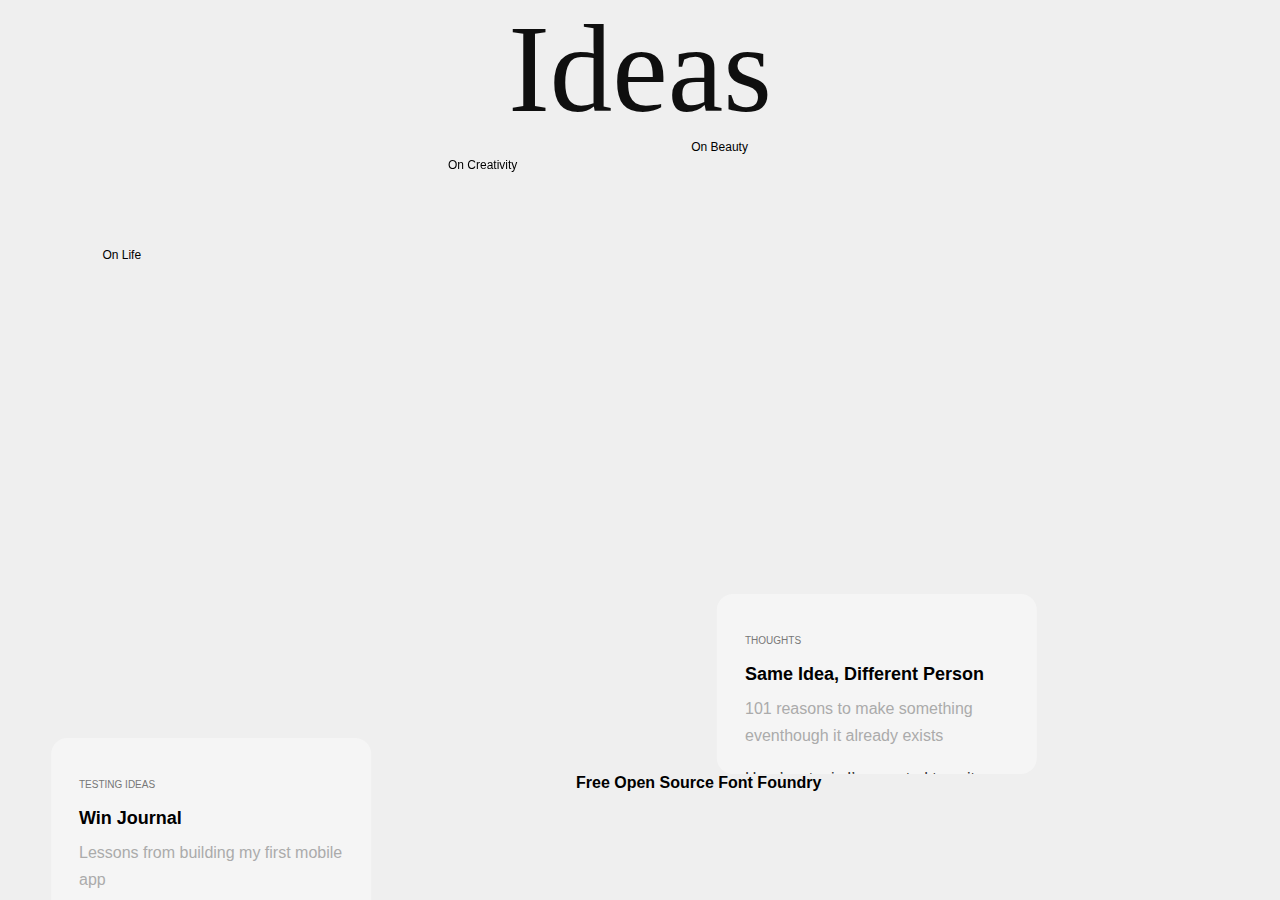
<file: index.html>
<!DOCTYPE html>
<html lang="en">
<head>
    <meta charset="UTF-8">
    <meta name="viewport" content="width=device-width, initial-scale=1.0">
    <title>Notes</title>
    <link rel="stylesheet" href="style.css">
    <link rel="preconnect" href="https://fonts.googleapis.com">
    <link rel="preconnect" href="https://fonts.gstatic.com" crossorigin>
    <link href="https://fonts.googleapis.com/css2?family=Noto+Sans+Mono:wght@100;200;300;400;500;600;700;800;900&display=swap" rel="stylesheet">
</head>
<body>
    <div class="container">
    	<div class="menu">
    		<h1>Ideas</h1>
    	</div>

    	<div class="square" id="square1"><p>On Beauty</p>
        <iframe src="https://www.youtube.com/embed/YiXd_9DFCOQ?si=q7bDbeKOyq_3R9pM" title="YouTube video player" frameborder="0" allow="accelerometer; autoplay; clipboard-write; encrypted-media; gyroscope; picture-in-picture; web-share" allowfullscreen></iframe></div>

        <div class="square" id="square2"><p>On Creativity</p>
        <iframe src="https://www.youtube.com/embed/WRS9Gek4V5Q?si=6bTIXKWX-sTU2esS" title="YouTube video player" frameborder="0" allow="accelerometer; autoplay; clipboard-write; encrypted-media; gyroscope; picture-in-picture; web-share" allowfullscreen></iframe></div>

        <div class="square" id="square3"><p>On Life</p>
        <iframe src="https://www.youtube.com/embed/Txy6DwbwZ9g?si=sZc81wfCgXlT4P80" title="YouTube video player" frameborder="0" allow="accelerometer; autoplay; clipboard-write; encrypted-media; gyroscope; picture-in-picture; web-share" allowfullscreen></iframe></div>

        <div class="square" id="square4"><a href="https://www.fontspring.com/free" target="_blank">Free Open Source Font Foundry</a>
        </div>

        <div class="square" id="square5" style="position:relative;">
        <iframe src="WinningYear.html" width="320" height="180"></iframe>
        <a href="WinningYear.html" target="_blank" style="position:absolute; top:0; left:0; display:inline-block; width:500px; height:500px; z-index:5;">
        </a>
        </div>
            <div class="square" id="square6" style="position:relative;">
        <iframe src="SameIdea.html" width="320" height="180"></iframe>
        <a href="SameIdea.html" target="_blank" style="position:absolute; top:0; left:0; display:inline-block; width:500px; height:500px; z-index:5;">
        </a>
        </div>
        <div class="square" id="square7" style="position:relative;">
            <iframe src="StartupResources.html" width="320" height="180"></iframe>
            <a href="StartupResources.html" target="_blank" style="position:absolute; top:0; left:0; display: inline-block; width:500px; height:500px; z-index:5;">
            </a>
        </div>
    </div>
    <script src="script.js"></script>
</body>
</html>
</file>
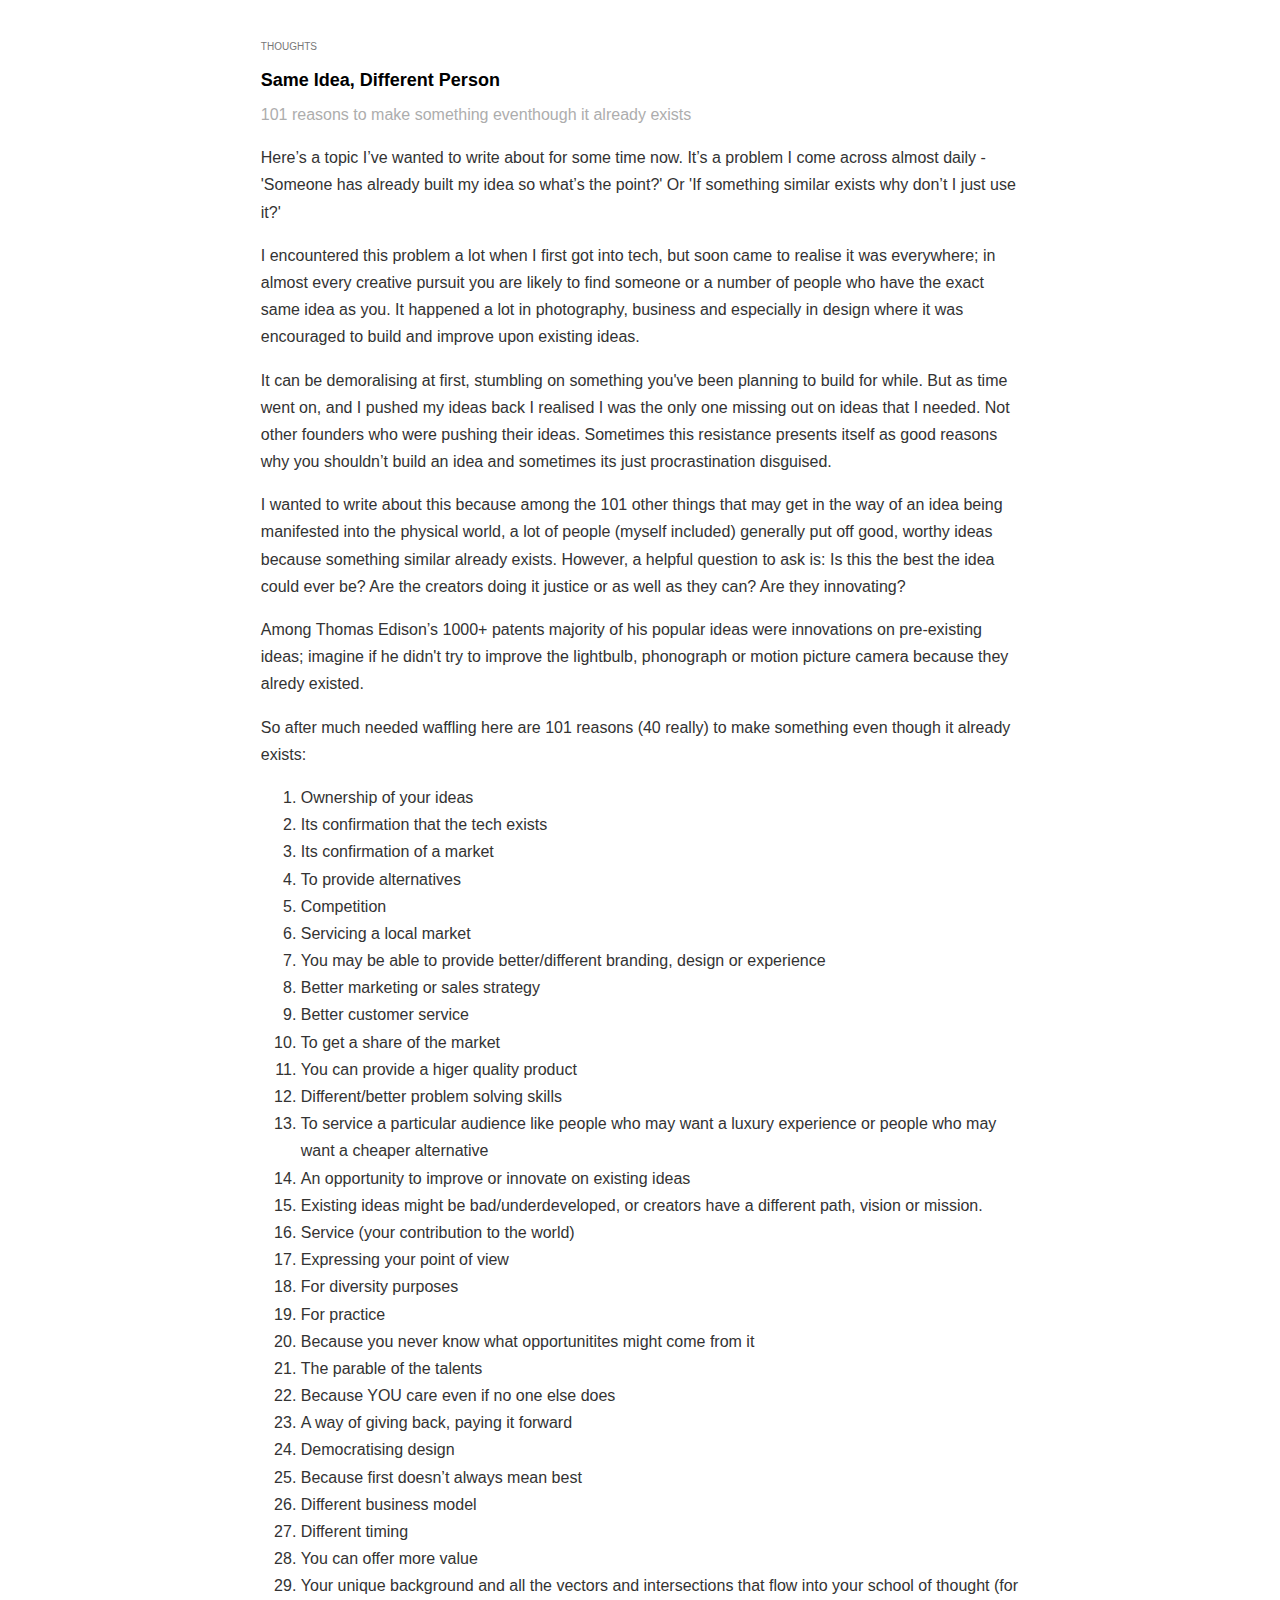
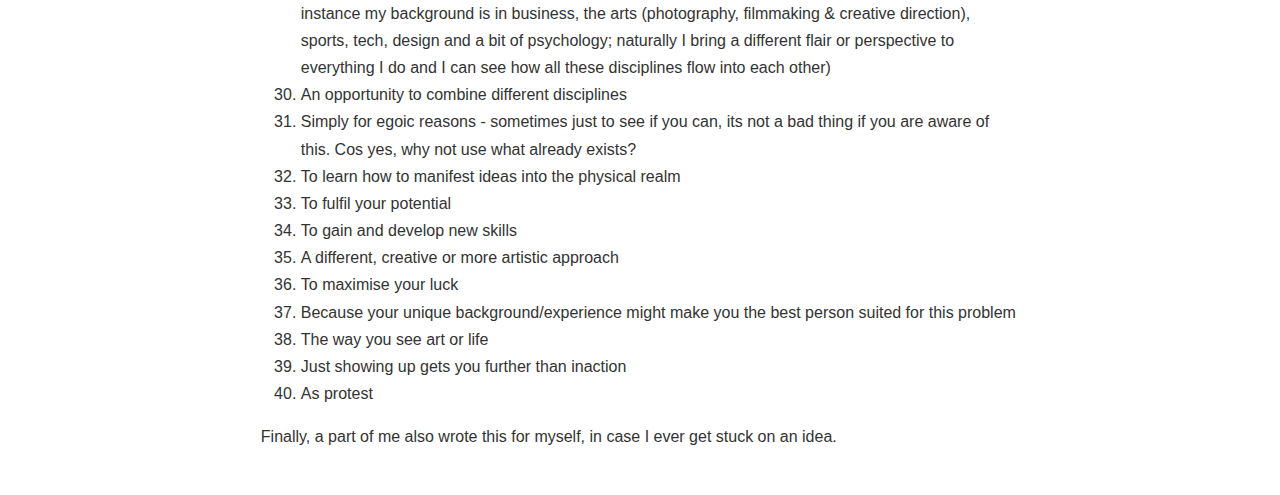
<file: SameIdea.html>
<!DOCTYPE html>
<html lang="en">

<head>
	<meta charset="utf-8">
	<meta name="viewport" content="width=device-width, initial-scale=1">
	<title>Same Idea, Different Person</title>
	<meta name="Description" content="Someone already built my idea, so what's the point"/>
	<meta name="Keyword" content="What you should do if your/my idea already exists"/>
	<link rel="stylesheet" href="articles.css">
	<link rel="preconnect" href="https://fonts.googleapis.com">
	<link rel="preconnect" href="https://fonts.gstatic.com" crossorigin>
	<link href="https://fonts.googleapis.com/css2?family=Noto+Sans+Mono:wght@100;200;300;400;500;600;700;800;900&display=swap" rel="stylesheet">
</head>

<body>

<div class="articleContainer">

	<div class="titles">

		<p class="category">Thoughts</p>

		<a class="titleLink" href="SameIdea.html"><h1 class="title">Same Idea, Different Person</h1></a>

		<p class="subtitle">101 reasons to make something eventhough it already exists</p>

	</div>

	<p>Here’s a topic I’ve wanted to write about for some time now. It’s a problem I come across almost daily - 'Someone has already built my idea so what’s the point?' Or 'If something similar exists why don’t I just use it?'</p>

	<p>I encountered this problem a lot when I first got into tech, but soon came to realise it was everywhere; in almost every creative pursuit you are likely to find someone or a number of people who have the exact same idea as you. It happened a lot in photography, business and especially in design where it was encouraged to build and improve upon existing ideas.</p>

	<p>It can be demoralising at first, stumbling on something you've been planning to build for while. But as time went on, and I pushed my ideas back I realised I was the only one missing out on ideas that I needed. Not other founders who were pushing their ideas. Sometimes this resistance presents itself as good reasons why you shouldn’t build an idea and sometimes its just procrastination disguised.</p>

	<p>I wanted to write about this because among the 101 other things that may get in the way of an idea being manifested into the physical world, a lot of people (myself included) generally put off good, worthy ideas because something similar already exists. However, a helpful question to ask is: Is this the best the idea could ever be? Are the creators doing it justice or as well as they can? Are they innovating?</p>

	<p>Among Thomas Edison’s 1000+ patents majority of his popular ideas were innovations on pre-existing ideas; imagine if he didn't try to improve the lightbulb, phonograph or motion picture camera because they alredy existed.</p>

	<p>So after much needed waffling here are 101 reasons (40 really) to make something even though it already exists:
		<div>
			<ol>
				<li>Ownership of your ideas</li>
				<li>Its confirmation that the tech exists</li>
				<li>Its confirmation of a market</li>
				<li>To provide alternatives</li>
				<li>Competition</li>
				<li>Servicing a local market</li>
				<li>You may be able to provide better/different branding, design or experience</li>
				<li>Better marketing or sales strategy</li>
				<li>Better customer service</li>
				<li>To get a share of the market</li>
				<li>You can provide a higer quality product</li>
				<li>Different/better problem solving skills</li>
				<li>To service a particular audience like people who may want a luxury experience or people who may want a cheaper alternative</li>
				<li>An opportunity to improve or innovate on existing ideas</li>
				<li>Existing ideas might be bad/underdeveloped, or creators have a different path, vision or mission.</li>
				<li>Service (your contribution to the world)</li>
				<li>Expressing your point of view</li>
				<li>For diversity purposes</li>
				<li>For practice</li>
				<li>Because you never know what opportunitites might come from it</li>
				<li>The parable of the talents</li>
				<li>Because YOU care even if no one else does</li>
				<li>A way of giving back, paying it forward</li>
				<li>Democratising design</li>
				<li>Because first doesn’t always mean best</li>
				<li>Different business model</li>
				<li>Different timing</li>
				<li>You can offer more value</li>
				<li>Your unique background and all the vectors and intersections that flow into your school of thought (for instance my background is in business, the arts (photography, filmmaking & creative direction), sports, tech, design and a bit of psychology; naturally I bring a different flair or perspective to everything I do and I can see how all these disciplines flow into each other)</li>
				<li>An opportunity to combine different disciplines</li>
				<li>Simply for egoic reasons - sometimes just to see if you can, its not a bad thing if you are aware of this. Cos yes, why not use what already exists?</li>
				<li>To learn how to manifest ideas into the physical realm</li>
				<li>To fulfil your potential</li>
				<li>To gain and develop new skills</li>
				<li>A different, creative or more artistic approach</li>
				<li>To maximise your luck</li>
				<li>Because your unique background/experience might make you the best person suited for this problem</li>
				<li>The way you see art or life</li>
				<li>Just showing up gets you further than inaction</li>
				<li>As protest</li>
		</ol>
			</div>
			<p>Finally, a part of me also wrote this for myself, in case I ever get stuck on an idea.<p/>
		</p>
		</div>

</body>
</html>
</file>
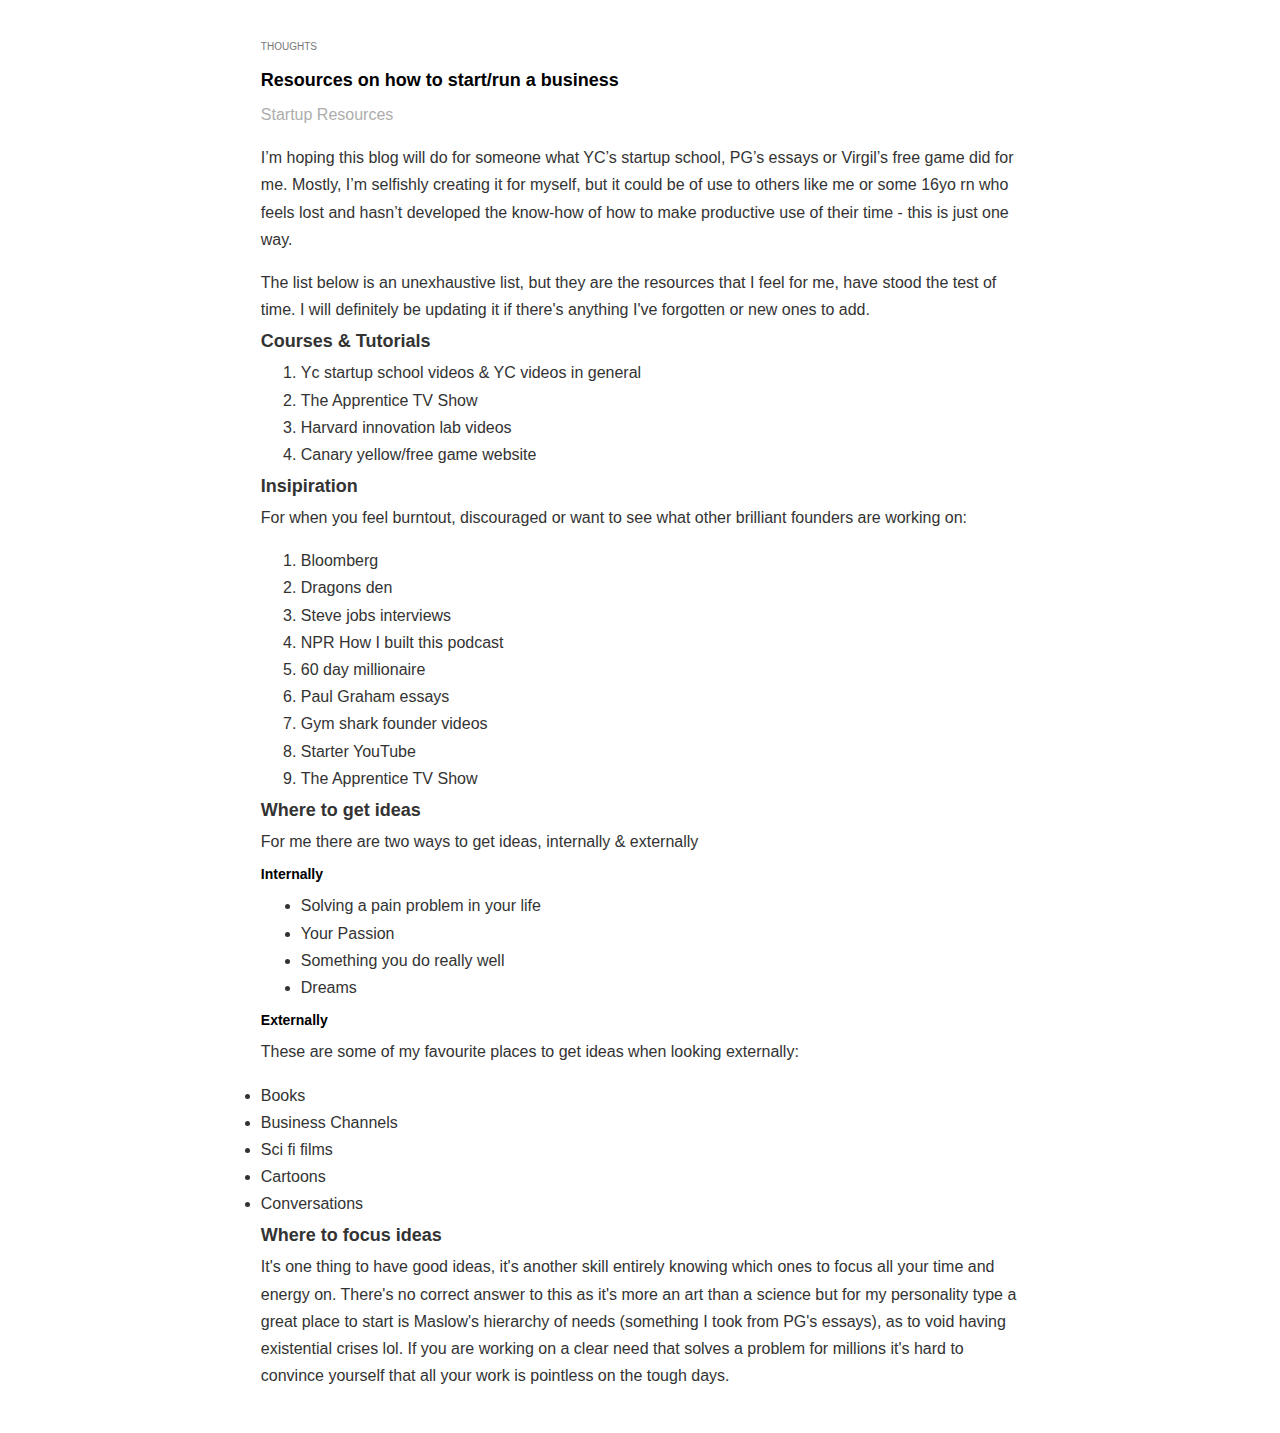
<file: StartupResources.html>
<!DOCTYPE html>
<html>
<head>
    <meta charset="utf-8">
    <meta name="viewport" content="width=device-width, initial-scale=1">
    <title>How to start/run a business</title>
    <meta name="Description" content="How to start/run a business - startup resources"/>
    <meta name="Keyword" content="How to start/run a business - startup resources"/>
    <link rel="stylesheet" href="articles.css">
    <link rel="preconnect" href="https://fonts.googleapis.com">
    <link rel="preconnect" href="https://fonts.gstatic.com" crossorigin>
    <link href="https://fonts.googleapis.com/css2?family=Noto+Sans+Mono:wght@100;200;300;400;500;600;700;800;900&display=swap" rel="stylesheet">
</head>
<body>
    <div class="articleContainer">

        <div class="titles">

            <p class="category">Thoughts</p>

            <a class="titleLink" href="StartupResources.html"><h1 class="title">Resources on how to start/run a business</h1></a>

            <p class="subtitle">Startup Resources</p>

        </div>

        <div>
            <p>I’m hoping this blog will do for someone what YC’s startup school, PG’s essays or Virgil’s free game did for me. Mostly, I’m selfishly creating it for myself, but it could be of use to others like me or some 16yo rn who feels lost and hasn’t developed the know-how of how to make productive use of their time - this is just one way.</p>
        </div>

        <div>
            <p>The list below is an unexhaustive list, but they are the resources that I feel for me, have stood the test of time. I will definitely be updating it if there's anything I've forgotten or new ones to add.</p>

        <p class="boldtext">Courses & Tutorials</p>
            <ol>
                <li>Yc startup school videos & YC videos in general</li>
                <li>The Apprentice TV Show</li>
                <li>Harvard innovation lab videos</li>
                <li>Canary yellow/free game website</li>
            </ol>

        <p class="boldtext">Insipiration</p>
            <p>For when you feel burntout, discouraged or want to see what other brilliant founders are working on:</p>

            <ol>
                <li>Bloomberg</li>
                <li>Dragons den</li>
                <li>Steve jobs interviews</li>
                <li>NPR How I built this podcast</li>
                <li>60 day millionaire</li>
                <li>Paul Graham essays</li>
                <li>Gym shark founder videos</li>
                <li>Starter YouTube</li>
                <li>The Apprentice TV Show</li>

            </ol>

            <p class="boldtext">Where to get ideas</p>
            <p>For me there are two ways to get ideas, internally & externally</p>

            <h4>Internally</h4>
            <ul>
                <li>Solving a pain problem in your life</li>
                <li>Your Passion</li>
                <li>Something you do really well</li>
                <li>Dreams</li>
            </ul>

            <h4>Externally</h4>
                <p>These are some of my favourite places to get ideas when looking externally:</p>
                <li>Books</li>
                <li>Business Channels</li>
                <li>Sci fi films</li>
                <li>Cartoons</li>
                <li>Conversations</li>

            <div>
                <p class="boldtext">Where to focus ideas</p>
                    <p>It's one thing to have good ideas, it's another skill entirely knowing which ones to focus all your time and energy on. There's no correct answer to this as it's more an art than a science but for my personality type a great place to start is Maslow's hierarchy of needs (something I took from PG's essays), as to void having existential crises lol. If you are working on a clear need that solves a problem for millions it's hard to convince yourself that all your work is pointless on the tough days.</p>
            </div>
    </div>
</body>
</html>
</file>
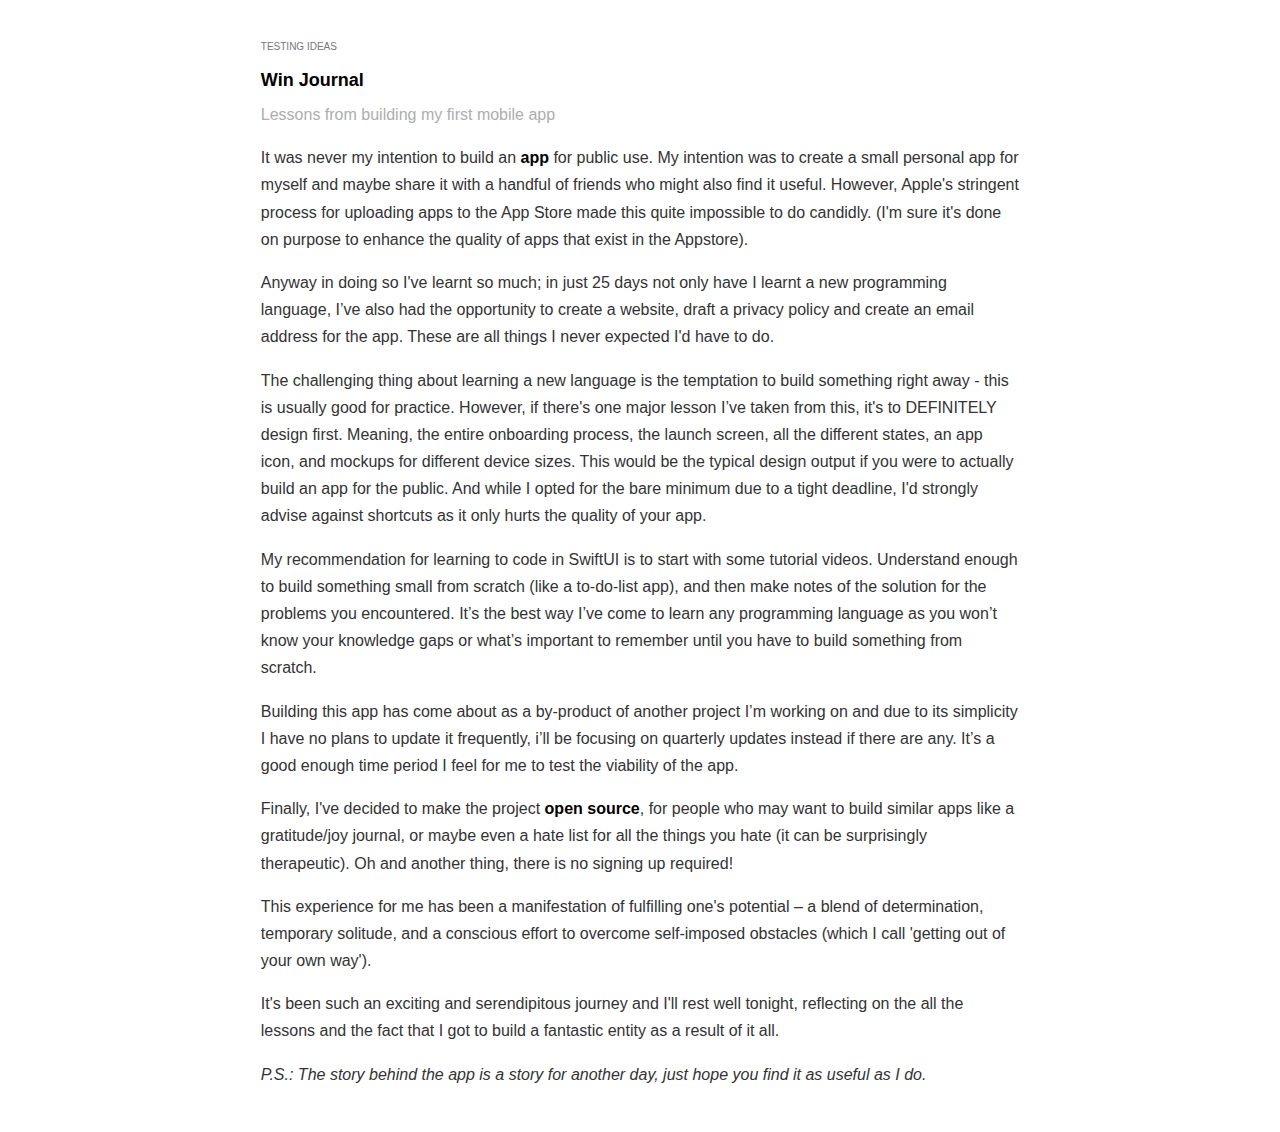
<file: WinningYear.html>
<!DOCTYPE html>
<html lang="en">

<head>
	<meta charset="utf-8">
	<meta name="viewport" content="width=device-width, initial-scale=1">
	<title>Winning Year - Win Journal</title>
	<meta name="Description" content="A mindfulness journal to log and track your daily wins (big or small) using the Winning Year App"/>
	<meta name="Keyword" content="A mindfulness journal to log and track your daily wins (big or small) using the Winning Year App"/>
	<link rel="stylesheet" href="articles.css">
	<link rel="preconnect" href="https://fonts.googleapis.com">
	<link rel="preconnect" href="https://fonts.gstatic.com" crossorigin>
	<link href="https://fonts.googleapis.com/css2?family=Noto+Sans+Mono:wght@100;200;300;400;500;600;700;800;900&display=swap" rel="stylesheet">
</head>

<body>

<div class="articleContainer">

	<div class="titles">

		<p class="category">Testing Ideas</p>

		<a class="titleLink" href="WinningYear.html"><h1 class="title">Win Journal</h1></a>

		<p class="subtitle">Lessons from building my first mobile app</p>

	</div>

	<p>It was never my intention to build an <a href="https://apps.apple.com/us/app/winning-year/id6476935633" target="_blank">app</a> for public use. My intention was to create a small personal app for myself and maybe share it with a handful of friends who might also find it useful. However, Apple's stringent process for uploading apps to the App Store made this quite impossible to do candidly. (I'm sure it's done on purpose to enhance the quality of apps that exist in the Appstore).</p>

	<p>Anyway in doing so I've learnt so much; in just 25 days not only have I learnt a new programming language, I’ve also had the opportunity to create a website, draft a privacy policy and create an email address for the app. These are all things I never expected I'd have to do.</p>

	<p>The challenging thing about learning a new language is the temptation to build something right away - this is usually good for practice. However, if there's one major lesson I’ve taken from this, it's to DEFINITELY design first. Meaning, the entire onboarding process, the launch screen, all the different states, an app icon, and mockups for different device sizes. This would be the typical design output if you were to actually build an app for the public. And while I opted for the bare minimum due to a tight deadline, I'd strongly advise against shortcuts as it only hurts the quality of your app.</p>

	<p>My recommendation for learning to code in SwiftUI is to start with some tutorial videos. Understand enough to build something small from scratch (like a to-do-list app), and then make notes of the solution for the problems you encountered. It’s the best way I’ve come to learn any programming language as you won’t know your knowledge gaps or what’s important to remember until you have to build something from scratch.</p>

	<p>Building this app has come about as a by-product of another project I’m working on and due to its simplicity I have no plans to update it frequently, i’ll be focusing on quarterly updates instead if there are any. It’s a good enough time period I feel for me to test the viability of the app.</p>

	<p>Finally, I've decided to make the project <a href="https://github.com/wlfbbz/WinningYear" target="_blank">open source</a>, for people who may want to build similar apps like a gratitude/joy journal, or maybe even a hate list for all the things you hate (it can be surprisingly therapeutic). Oh and another thing, there is no signing up required!</p>

	<p>This experience for me has been a manifestation of fulfilling one's potential – a blend of determination, temporary solitude, and a conscious effort to overcome self-imposed obstacles (which I call 'getting out of your own way').</p>

	<p>It's been such an exciting and serendipitous journey and I'll rest well tonight, reflecting on the all the lessons and the fact that I got to build a fantastic entity as a result of it all.</p>

	<p class="ps">P.S.: The story behind the app is a story for another day, just hope you find it as useful as I do.</p>

	</div>

</body>

</html>
</file>
<file: style.css>
body, html {
    margin: 0;
    padding: 0;
    height: 100%;
    display: flex;
    justify-content: center;
    background-color: #efefef;
}

h1 {
    padding: 30px 0px 0px 0px;
    color: #0f0f0f;
    font-family: 'Times New Roman', serif;
    font-weight: 400;
    font-size: 125px;
    line-height: 78px;
    margin: 0;
    width: 100%;
    text-align: center;
}

p {
    font-size: 12px;
    font-family: 'Arial', sans-serif;
    font-weight: 300;
    line-height: 0;
}

iframe {
    border: none;
}

.container {
    position: relative;
    width: 100vw;
    height: 100vh;
    background-color: #efefef;
    overflow: hidden;
    margin: auto;
}

.square {
    position: absolute;
    width: 50px;
    height: 50px;
    background-color: transparent;
    transition: transform 20s cubic-bezier(0.36, 0.03, 0.33, 1.01);
}

#square1 {
    width: 280px;
    height: 156px;
}

#square2 {
    width: 280px;
    height: 156px;
}

#square3 {
    width: 280px;
    height: 156px;
}

#square4 {
    font-family: 'Arial', sans-serif;
    font-weight: 300;
    width: 100%;
}

#square5 {
    width: 320px;
    height: 180px;
    background-color: whitesmoke;
    border-radius: 16px;
}

#square6 {
    width: 320px;
    height: 180px;
    background-color: whitesmoke;
    border-radius: 16px;
}

#square7 {
    width: 320px;
    height: 180px;
    background-color: whitesmoke;
    border-radius: 16px;
}

a:link { 
  text-decoration: none; 
  font-weight: 900;
  color: black;

} 
a:visited { 
  text-decoration: none; 
  color: black;
} 
a:hover { 
  color: #999999;
} 
a:active { 
  text-decoration: none; 
}
</file>
<file: articles.css>
body {
			display: flex;
			justify-content: center;
		}

		.articleContainer {
			width: 60%;
			padding: 20px;
		}

		.category {
			text-transform: uppercase;
			font-size: 10px;
			margin-bottom: 15px;
			font-weight: 500;
			color: #777777;
		}

		h1.title {
			font-size: 18px;
		}

		.titleLink {
		    color: black;
		    font-family: UniversNextVariable, "Helvetica Neue", AdjustedArial, sans-serif;
		    font-size: 14px;
		    font-weight: 900;
		}

		.titleLink:link { 
		  text-decoration: none; 
		} 
		.titleLink:visited { 
		  text-decoration: none; 
		} 
		.titleLink:hover { 
		  color: #999999;
		} 
		.titleLink:active { 
		  text-decoration: none; 
		}
		
		a:link { 
		  text-decoration: none; 
  		  font-weight: 900;
  		  color: black;
		} 
		a:visited { 
		  text-decoration: none; 
		  color: black;
		} 
		a:hover { 
		  color: #999999;
		} 
		a:active { 
		  text-decoration: none; 
		}

		.title {
			margin-bottom: 10px;
		}

		.subtitle {
			font-size: 1rem;
			color: #999999;
			opacity: 0.8;
			margin-bottom: 0px;
		}

		p.subtitle {
			margin-top: 0px;
		}

		h1 {
			margin-top: 0px;
		}

		p, li {
		    color: #333333;
		    --type-token: discovery.description-feature;
		    text-transform: none;
		    font-family: UniversNextVariable, "Helvetica Neue", AdjustedArial, sans-serif;
		    font-feature-settings: normal;
		    font-style: normal;
		    letter-spacing: normal;
		    line-break: auto;
		    font-weight: 400;
		    overflow-wrap: normal;
	        line-height: 1.7;
		    font-size: 16px;
		}


		.boldtext {
		    font-size: 18px;
		    font-family: 'Arial', sans-serif;
		    font-weight: 800;
		    line-height: 0;
		}

		h4 {
		    font-size: 14px;
		    font-family: 'Arial', sans-serif;
		    font-weight: 800;
		    line-height: 0;
		}


		.ps {
			--color__token-name: colors.discovery.body.white.description;
		    color: rgb(51, 51, 51);
		    --type-token: discovery.description-feature;
		    text-transform: none;
		    font-family: UniversNextVariable, "Helvetica Neue", AdjustedArial, sans-serif;
		    font-style: italic;
		    font-feature-settings: normal;
		    letter-spacing: normal;
		    line-break: auto;
		    line-height: 1.7;
		    font-size: 16px;
		    font-weight: 400;
		    overflow-wrap: normal;
		}

		@media screen and (min-width: 1440px) {

		.articleContainer {
			width: 40%;
			
		}

		.titleLink {
			font-size: 10px;
		}

		a:link { 
		  text-decoration: none; 
  		  font-weight: 900;
  		  color: black;

		} 
		a:visited { 
		  text-decoration: none; 
		  color: black;
		} 
		a:hover { 
		  color: #999999;
		} 
		a:active { 
		  text-decoration: none; 
		}

		.button {
			box-shadow: 0 16px 65px rgb(168 181 205/7%), 0 10.3704px 38.0671px rgba(168,181,205,.053), 0 6.163px 20.7037px rgba(168,181,205,.043), 0 3.2px 10.5625px rgba(168,181,205,.035), 0 1.3037px 5.2963px rgba(168,181,205,.028), 0 0.2963px 2.5579px rgba(168,181,205,.017);
			padding: 0 28px;
		    font-family: UniversNextVariable, "Helvetica Neue", AdjustedArial, sans-serif;
			--height: 44px;
		    position: relative;
		    z-index: 0;
		    display: inline-flex;
		    height: var(--height);
		    flex-shrink: 0;
		    align-items: center;
		    justify-content: center;
		    border-radius: calc(var(--height) * .5);
		    gap: 12px;
		    text-overflow: ellipsis;
		    -webkit-user-select: none;
		    -moz-user-select: none;
		    user-select: none;
		    font-size: 12px;
		    letter-spacing: 0;
		    line-height: var(--line-height);
		    --line-height: 1.5;
		}

	}

		@media screen and (max-width: 1024px) {

		.articleContainer {
			width: 95%;
		}

		.titleLink {
			font-size: 10px;
		}

		a:link { 
		  text-decoration: none; 
  		  font-weight: 900;
  		  color: black;

		} 
		a:visited { 
		  text-decoration: none; 
		  color: black;
		} 
		a:hover { 
		  color: #999999;
		} 
		a:active { 
		  text-decoration: none; 
		}

		.button {
			box-shadow: 0 16px 65px rgb(168 181 205/7%), 0 10.3704px 38.0671px rgba(168,181,205,.053), 0 6.163px 20.7037px rgba(168,181,205,.043), 0 3.2px 10.5625px rgba(168,181,205,.035), 0 1.3037px 5.2963px rgba(168,181,205,.028), 0 0.2963px 2.5579px rgba(168,181,205,.017);
			padding: 0 28px;
		    font-family: UniversNextVariable, "Helvetica Neue", AdjustedArial, sans-serif;
			--height: 44px;
		    position: relative;
		    z-index: 0;
		    display: inline-flex;
		    height: var(--height);
		    flex-shrink: 0;
		    align-items: center;
		    justify-content: center;
		    border-radius: calc(var(--height) * .5);
		    gap: 12px;
		    text-overflow: ellipsis;
		    -webkit-user-select: none;
		    -moz-user-select: none;
		    user-select: none;
		    font-size: 12px;
		    letter-spacing: 0;
		    line-height: var(--line-height);
		    --line-height: 1.5;
		}

	}
</file>
